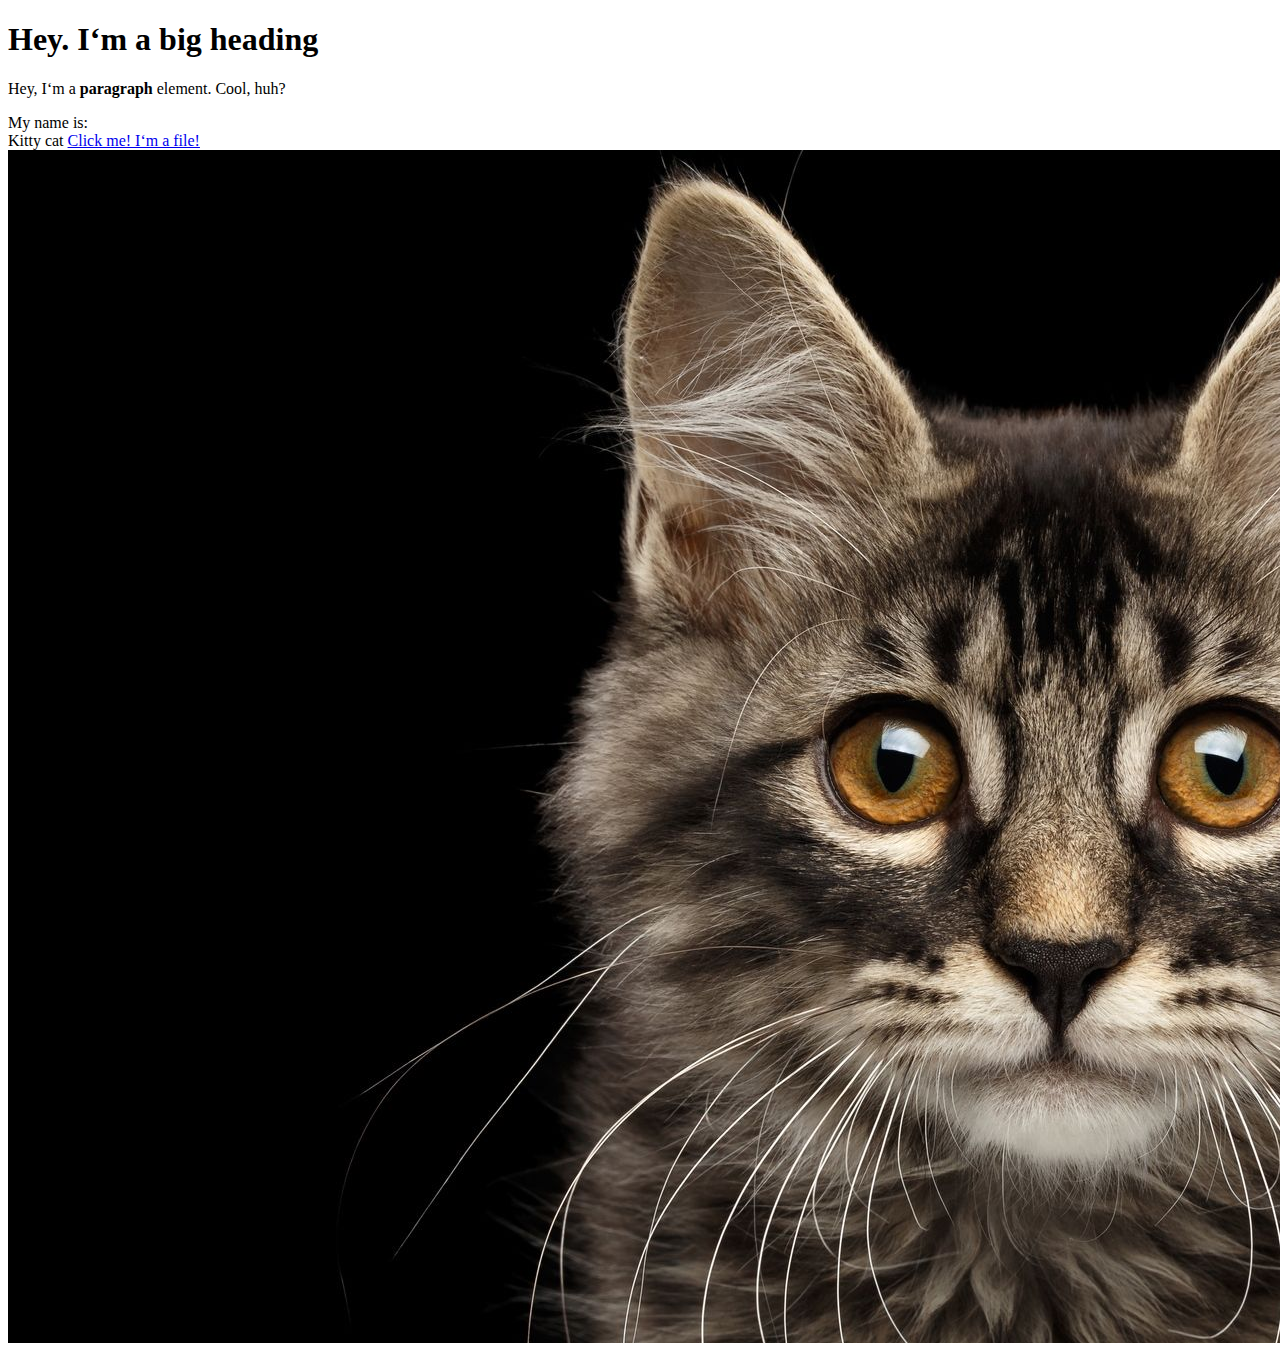
<file: test.html>
<!DOCTYPE html>
<html>
<head>
	<title>Test page</title>
</head>
<body>

<h1>Hey. I&lsquo;m a big heading </h1>
<p>Hey, I&lsquo;m a <b>paragraph</b> element. Cool, huh?</p>
<p>My name is: <!-- br element does not need a closing tag --> <br>Kitty cat
<a href="https://google.com" target="_blank" title="Let&lsquo;s go to Google">Click me! I&lsquo;m a file!</a>

<img src="img/cat.jpeg">

</body>
<html>
</file>
